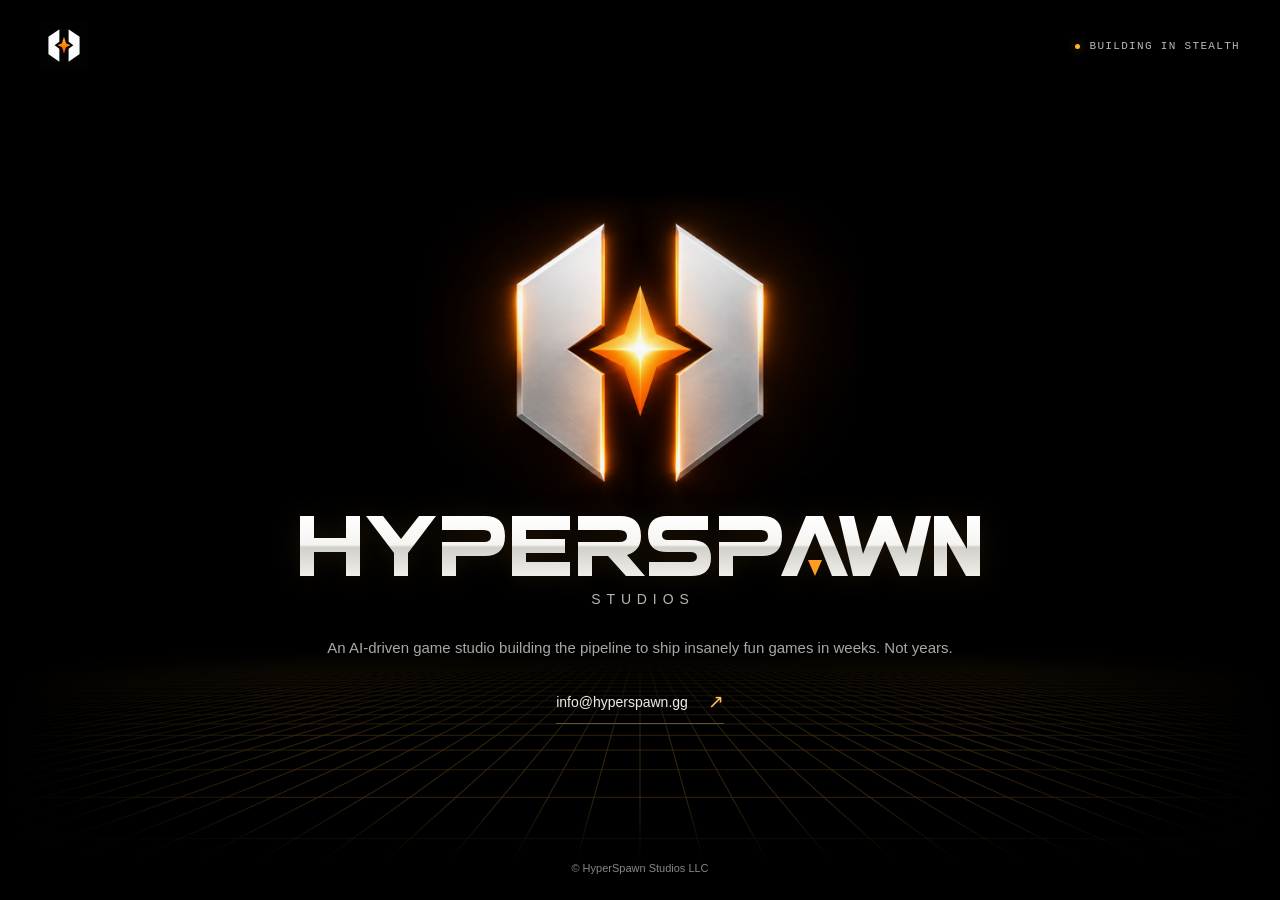
<file: index.html>
<!doctype html>
<html lang="en">
  <head>
    <meta charset="utf-8">
    <meta name="viewport" content="width=device-width, initial-scale=1">
    <meta name="theme-color" content="#000000">
    <title>HyperSpawn Studios — Building in stealth</title>
    <meta name="description" content="An AI-driven game studio building the pipeline to ship insanely fun games in weeks. Not years.">
    <link rel="canonical" href="https://hyperspawn.gg/">
    <link rel="icon" type="image/png" sizes="32x32" href="favicon.png">
    <link rel="apple-touch-icon" sizes="180x180" href="apple-touch-icon.png">
    <meta property="og:type" content="website">
    <meta property="og:url" content="https://hyperspawn.gg/">
    <meta property="og:site_name" content="HyperSpawn Studios">
    <meta property="og:title" content="HyperSpawn Studios — Building in stealth">
    <meta property="og:description" content="An AI-driven game studio building the pipeline to ship insanely fun games in weeks. Not years.">
    <!-- Selected banner option 4, with the vector wordmark included in the share image. -->
    <meta property="og:image" content="https://hyperspawn.gg/images/share.jpg">
    <meta property="og:image:width" content="1200">
    <meta property="og:image:height" content="630">
    <meta property="og:image:alt" content="The silver HyperSpawn emblem, glowing orange star, and HYPERSPAWN wordmark on charcoal.">
    <meta name="twitter:card" content="summary_large_image">
    <meta name="twitter:title" content="HyperSpawn Studios — Building in stealth">
    <meta name="twitter:description" content="An AI-driven game studio building the pipeline to ship insanely fun games in weeks. Not years.">
    <meta name="twitter:image" content="https://hyperspawn.gg/images/share.jpg">
    <meta name="twitter:image:alt" content="The silver HyperSpawn emblem, glowing orange star, and HYPERSPAWN wordmark on charcoal.">
    <link rel="stylesheet" href="styles.css">
    <link rel="preload" as="image" href="images/motion/left-blade.png">
    <link rel="preload" as="image" href="images/motion/right-blade.png">
    <link rel="preload" as="image" href="images/motion/star.png">
    <script src="motion.js" defer></script>
  </head>
  <body>
    <header class="masthead">
      <img class="brand-mark" src="images/logo.png" width="48" height="48" alt="HyperSpawn Studios logo">
      <!-- TODO: Confirm the public stealth-status wording. -->
      <span class="status"><span class="status-light" aria-hidden="true"></span> Building in stealth</span>
    </header>
    <main class="hero">
      <div class="grid-floor" aria-hidden="true">
        <svg viewBox="0 0 1440 260" preserveAspectRatio="none" focusable="false" xmlns="http://www.w3.org/2000/svg">
          <path class="grid-rails" d="M720 0L-2880 260 M720 0L-2808 260 M720 0L-2736 260 M720 0L-2664 260 M720 0L-2592 260 M720 0L-2520 260 M720 0L-2448 260 M720 0L-2376 260 M720 0L-2304 260 M720 0L-2232 260 M720 0L-2160 260 M720 0L-2088 260 M720 0L-2016 260 M720 0L-1944 260 M720 0L-1872 260 M720 0L-1800 260 M720 0L-1728 260 M720 0L-1656 260 M720 0L-1584 260 M720 0L-1512 260 M720 0L-1440 260 M720 0L-1368 260 M720 0L-1296 260 M720 0L-1224 260 M720 0L-1152 260 M720 0L-1080 260 M720 0L-1008 260 M720 0L-936 260 M720 0L-864 260 M720 0L-792 260 M720 0L-720 260 M720 0L-648 260 M720 0L-576 260 M720 0L-504 260 M720 0L-432 260 M720 0L-360 260 M720 0L-288 260 M720 0L-216 260 M720 0L-144 260 M720 0L-72 260 M720 0L0 260 M720 0L72 260 M720 0L144 260 M720 0L216 260 M720 0L288 260 M720 0L360 260 M720 0L432 260 M720 0L504 260 M720 0L576 260 M720 0L648 260 M720 0L720 260 M720 0L792 260 M720 0L864 260 M720 0L936 260 M720 0L1008 260 M720 0L1080 260 M720 0L1152 260 M720 0L1224 260 M720 0L1296 260 M720 0L1368 260 M720 0L1440 260 M720 0L1512 260 M720 0L1584 260 M720 0L1656 260 M720 0L1728 260 M720 0L1800 260 M720 0L1872 260 M720 0L1944 260 M720 0L2016 260 M720 0L2088 260 M720 0L2160 260 M720 0L2232 260 M720 0L2304 260 M720 0L2376 260 M720 0L2448 260 M720 0L2520 260 M720 0L2592 260 M720 0L2664 260 M720 0L2736 260 M720 0L2808 260 M720 0L2880 260 M720 0L2952 260 M720 0L3024 260 M720 0L3096 260 M720 0L3168 260 M720 0L3240 260 M720 0L3312 260 M720 0L3384 260 M720 0L3456 260 M720 0L3528 260 M720 0L3600 260 M720 0L3672 260 M720 0L3744 260 M720 0L3816 260 M720 0L3888 260 M720 0L3960 260 M720 0L4032 260 M720 0L4104 260 M720 0L4176 260 M720 0L4248 260 M720 0L4320 260"/>
          <path class="grid-row" d="M0 0H1440" transform="translate(0 312.9630)"/>
          <path class="grid-row" d="M0 0H1440" transform="translate(0 234.7222)"/>
          <path class="grid-row" d="M0 0H1440" transform="translate(0 187.7778)"/>
          <path class="grid-row" d="M0 0H1440" transform="translate(0 156.4815)"/>
          <path class="grid-row" d="M0 0H1440" transform="translate(0 134.1270)"/>
          <path class="grid-row" d="M0 0H1440" transform="translate(0 117.3611)"/>
          <path class="grid-row" d="M0 0H1440" transform="translate(0 104.3210)"/>
          <path class="grid-row" d="M0 0H1440" transform="translate(0 93.8889)"/>
          <path class="grid-row" d="M0 0H1440" transform="translate(0 85.3535)"/>
          <path class="grid-row" d="M0 0H1440" transform="translate(0 78.2407)"/>
          <path class="grid-row" d="M0 0H1440" transform="translate(0 72.2222)"/>
          <path class="grid-row" d="M0 0H1440" transform="translate(0 67.0635)"/>
          <path class="grid-row" d="M0 0H1440" transform="translate(0 62.5926)"/>
          <path class="grid-row" d="M0 0H1440" transform="translate(0 58.6806)"/>
          <path class="grid-row" d="M0 0H1440" transform="translate(0 55.2288)"/>
          <path class="grid-row" d="M0 0H1440" transform="translate(0 52.1605)"/>
          <path class="grid-row" d="M0 0H1440" transform="translate(0 49.4152)"/>
          <path class="grid-row" d="M0 0H1440" transform="translate(0 46.9444)"/>
          <path class="grid-row" d="M0 0H1440" transform="translate(0 44.7090)"/>
          <path class="grid-row" d="M0 0H1440" transform="translate(0 42.6768)"/>
          <path class="grid-row" d="M0 0H1440" transform="translate(0 40.8213)"/>
          <path class="grid-row" d="M0 0H1440" transform="translate(0 39.1204)"/>
          <path class="grid-row" d="M0 0H1440" transform="translate(0 37.5556)"/>
          <path class="grid-row" d="M0 0H1440" transform="translate(0 36.1111)"/>
          <path class="grid-row" d="M0 0H1440" transform="translate(0 34.7737)"/>
          <path class="grid-row" d="M0 0H1440" transform="translate(0 33.5317)"/>
          <path class="grid-row" d="M0 0H1440" transform="translate(0 32.3755)"/>
          <path class="grid-row" d="M0 0H1440" transform="translate(0 31.2963)"/>
          <path class="grid-row" d="M0 0H1440" transform="translate(0 30.2867)"/>
          <path class="grid-row" d="M0 0H1440" transform="translate(0 29.3403)"/>
          <path class="grid-row" d="M0 0H1440" transform="translate(0 28.4512)"/>
          <path class="grid-row" d="M0 0H1440" transform="translate(0 27.6144)"/>
          <path class="grid-row" d="M0 0H1440" transform="translate(0 26.8254)"/>
          <path class="grid-row" d="M0 0H1440" transform="translate(0 26.0802)"/>
          <path class="grid-row" d="M0 0H1440" transform="translate(0 25.3754)"/>
          <path class="grid-row" d="M0 0H1440" transform="translate(0 24.7076)"/>
          <path class="grid-row" d="M0 0H1440" transform="translate(0 24.0741)"/>
          <path class="grid-row" d="M0 0H1440" transform="translate(0 23.4722)"/>
          <path class="grid-row" d="M0 0H1440" transform="translate(0 22.8997)"/>
          <path class="grid-row" d="M0 0H1440" transform="translate(0 22.3545)"/>
          <path class="grid-row" d="M0 0H1440" transform="translate(0 21.8346)"/>
          <path class="grid-row" d="M0 0H1440" transform="translate(0 21.3384)"/>
          <path class="grid-row" d="M0 0H1440" transform="translate(0 20.8642)"/>
          <path class="grid-row" d="M0 0H1440" transform="translate(0 20.4106)"/>
        </svg>
      </div>
      <!-- Three transparent layers preserve the original mark; the wordmark stays vector. -->
      <div class="hero-copy">
        <div class="hero-art" aria-hidden="true">
          <div class="assembly">
            <div class="logo-layer left">
              <div class="parallax-layer" data-depth=".55">
                <div class="breath-layer">
                  <img src="images/motion/left-blade.png" width="1080" height="804" alt="" fetchpriority="high">
                  <div class="metal-glint"><i></i></div>
                </div>
              </div>
            </div>
            <div class="logo-layer right">
              <div class="parallax-layer" data-depth=".8">
                <div class="breath-layer">
                  <img src="images/motion/right-blade.png" width="1080" height="804" alt="" fetchpriority="high">
                  <div class="metal-glint"><i></i></div>
                </div>
              </div>
            </div>
            <div class="logo-layer star">
              <div class="parallax-layer" data-depth="1.5">
                <div class="breath-layer">
                  <img src="images/motion/star.png" width="1080" height="804" alt="" fetchpriority="high">
                  <img class="star-energy" src="images/motion/star.png" width="1080" height="804" alt="">
                  <img class="star-flare" src="images/motion/star.png" width="1080" height="804" alt="">
                </div>
              </div>
            </div>
          </div>
        </div>
        <h1 aria-label="HyperSpawn Studios">
          <svg class="wordmark" viewBox="0 0 680 60" aria-hidden="true" focusable="false" xmlns="http://www.w3.org/2000/svg">
            <defs>
              <linearGradient id="wordmark-metal" x1="0" y1="0" x2="0" y2="1">
                <stop offset="0" stop-color="#fff"/>
                <stop offset="0.48" stop-color="#f5f4f1"/>
                <stop offset="0.52" stop-color="#d2d0ca"/>
                <stop offset="1" stop-color="#f0eee9"/>
              </linearGradient>
            </defs>
            <g fill="url(#wordmark-metal)">
              <path d="M0 0h14v22h32V0h14v60H46V36H14v24H0z"/>
              <path d="M66 0h17l18 23 18-23h17l-28 37v23H94V37z"/>
              <path d="M142 0h43q20 0 20 20t-20 20h-29v20h-14V26h42q7 0 7-6t-7-6h-42z"/>
              <path d="M212 0h58v14h-44v9h39v14h-39v9h44v14h-58z"/>
              <path d="M278 0h42q21 0 21 20 0 15-14 19l18 21h-19l-18-20h-16v20h-14V26h41q8 0 8-6t-8-6h-41z"/>
              <path d="M408 0v14h-40q-6 0-6 5t6 5h23q20 0 20 18t-20 18h-42V46h41q7 0 7-5t-7-5h-23q-19 0-19-18t19-18z"/>
              <path d="M419 0h43q20 0 20 20t-20 20h-29v20h-14V26h42q7 0 7-6t-7-6h-42z"/>
              <path d="M481 60 506 0h17l25 60h-16l-17-43-18 43z"/>
              <path d="m539 0 14 60h17l15-35 15 35h17l14-60h-15l-10 38-15-38h-13l-15 38-9-38z"/>
              <path d="M634 60V0h14l19 33V0h13v60h-14l-19-34v34z"/>
            </g>
            <path fill="#ff9d22" d="m508 44 7 16 7-16z"/>
          </svg>
          <span>Studios</span>
        </h1>
        <!-- TODO: Approve the condensed studio copy. -->
        <p class="description">An AI-driven game studio building the pipeline to ship insanely fun games in weeks. Not years.</p>
        <a class="contact" href="mailto:info@hyperspawn.gg">info@hyperspawn.gg <span aria-hidden="true">↗</span></a>
      </div>
    </main>
    <footer>© HyperSpawn Studios LLC</footer>
  </body>
</html>
</file>
<file: styles.css>
:root {
  color-scheme: dark;
  font-family: "Arial", "Helvetica Neue", sans-serif;
  color: #f4f3ef;
  font-synthesis: none;
  -webkit-font-smoothing: antialiased;
}

* { box-sizing: border-box; }

html, body { background: #000; }

body {
  min-width: 280px;
  min-height: 100vh;
  min-height: 100svh;
  margin: 0;
  display: flex;
  flex-direction: column;
}

.masthead {
  position: relative;
  z-index: 1;
  display: flex;
  align-items: center;
  justify-content: space-between;
  padding: 16px 22px;
}

.brand-mark { display: block; width: 42px; height: 42px; }

.status {
  display: inline-flex;
  align-items: center;
  gap: 9px;
  color: #bcb8b0;
  font-family: "Courier New", monospace;
  font-size: 10px;
  letter-spacing: 0.08em;
  text-transform: uppercase;
}

.status-light {
  width: 5px;
  height: 5px;
  border-radius: 50%;
  background: #ffb627;
  box-shadow: 0 0 10px #ff9b3280;
}

.hero {
  position: relative;
  flex: 1;
  display: flex;
  justify-content: center;
  align-items: center;
  isolation: isolate;
}

.hero-art {
  display: flex;
  justify-content: center;
  align-items: center;
  height: clamp(210px, 38svh, 400px);
  margin-bottom: -12px;
}

.hero-copy {
  width: 100%;
  padding: 0 22px 24px;
  text-align: center;
}

h1 {
  margin: 0;
  font-size: clamp(42px, 8.7vw, 112px);
  font-weight: 900;
  letter-spacing: -0.065em;
  line-height: 0.95;
}

.wordmark {
  display: block;
  width: min(100%, 680px);
  height: auto;
  margin: 0 auto;
  filter: drop-shadow(0 0 12px #ff9d221c);
}

h1 span {
  display: block;
  margin-top: 15px;
  padding-left: 0.42em;
  color: #b9b5ad;
  font-size: 12px;
  font-weight: 500;
  line-height: 1.2;
  letter-spacing: 0.42em;
  text-transform: uppercase;
}

.description {
  max-width: 680px;
  margin: 27px auto 0;
  color: #aaa8a3;
  font-size: 14px;
  line-height: 1.7;
  text-wrap: pretty;
}

.contact {
  display: inline-flex;
  min-height: 44px;
  align-items: center;
  gap: 20px;
  margin-top: 20px;
  padding: 4px 0;
  color: #eeece7;
  border-bottom: 1px solid #65523a;
  text-decoration: none;
  font-size: 14px;
  transition: color 160ms ease, border-color 160ms ease;
}

.contact span { color: #ffc15c; font-size: 19px; }
.contact:hover { color: #ffc15c; border-color: #ffc15c; }
.contact:focus-visible { outline: 2px solid #ffc15c; outline-offset: 7px; }

footer {
  padding: 20px 22px 24px;
  color: #89867f;
  font-size: 11px;
  text-align: center;
}

@media (min-width: 700px) {
  .masthead { padding: 22px 40px; }
  .brand-mark { width: 48px; height: 48px; }
  .status { font-size: 11px; letter-spacing: 0.12em; }
  h1 span { font-size: 14px; }
  .description { font-size: 15px; }
  footer { padding-bottom: 26px; }
}

/* Nested transforms let the assembly breathe independently of cursor depth. */
.assembly {
  position: relative;
  width: min(100%, calc(clamp(210px, 38svh, 400px) * 1080 / 804));
  aspect-ratio: 1080 / 804;
  animation: assembly-float 7s ease-in-out infinite;
}

.assembly img { display: block; width: 100%; height: 100%; }
.logo-layer, .parallax-layer, .breath-layer { position: absolute; inset: 0; }
.left .breath-layer { animation: breathe-left 7s ease-in-out infinite; }
.right .breath-layer { animation: breathe-right 7s ease-in-out infinite; }
.star .breath-layer {
  transform-origin: 50% 48%;
  animation: breathe-star 7s ease-in-out infinite;
}

.star-energy, .star-flare { position: absolute; inset: 0; opacity: 0; mix-blend-mode: screen; }
.star-energy { animation: energy 7s ease-in-out infinite; }
.star-flare { animation: star-flare 9s ease-in-out infinite; }
.metal-glint { position: absolute; inset: 0; overflow: hidden; }
.left .metal-glint { clip-path: polygon(23.5% 29%, 42% 12%, 42% 40.5%, 34.4% 47.9%, 42% 55.5%, 42% 85.5%, 23.5% 67%); }
.right .metal-glint { clip-path: polygon(58% 12%, 76.5% 29%, 76.5% 67%, 58% 85.5%, 58% 55.5%, 65.6% 47.9%, 58% 40.5%); }
.metal-glint i {
  position: absolute;
  inset: -20% auto -20% -25%;
  width: 19%;
  background: linear-gradient(90deg, transparent, #fff8, transparent);
  transform: translateX(0) skewX(-22deg);
  opacity: 0;
  animation: metal-sweep 9s ease-in-out infinite;
}

@keyframes assembly-float { 50% { transform: translateY(-2px); } }
@keyframes breathe-left { 0%, 100% { transform: translateX(0); } 50% { transform: translateX(-1.8%); } }
@keyframes breathe-right { 0%, 100% { transform: translateX(0); } 50% { transform: translateX(1.8%); } }
@keyframes breathe-star { 0%, 100% { transform: scale(1); } 50% { transform: scale(1.035); } }
@keyframes energy { 0%, 100% { opacity: 0; } 50% { opacity: .08; } }
@keyframes metal-sweep {
  0%, 60% { transform: translateX(0) skewX(-22deg); opacity: 0; }
  64%, 81% { opacity: .45; }
  87%, 100% { transform: translateX(790%) skewX(-22deg); opacity: 0; }
}
@keyframes star-flare { 0%, 70%, 84%, 100% { opacity: 0; } 76% { opacity: .5; } }

/* Draw perspective directly in SVG: no minified texture or rotating hairlines.
   Rails and rows share the same square floor-plane projection. */
.grid-floor {
  position: absolute;
  z-index: -1;
  pointer-events: none;
  left: 0;
  right: 0;
  top: 72%;
  bottom: -20px;
  overflow: hidden;
  color: #ffb13c;
  opacity: .24;
  mask-image: linear-gradient(transparent 8%, #000 46%, #000 72%, transparent), linear-gradient(90deg, transparent, #000 24%, #000 76%, transparent);
  mask-composite: intersect;
}

.grid-floor svg { display: block; width: 100%; height: 100%; overflow: hidden; }
.grid-floor path { fill: none; stroke: currentColor; stroke-width: 1.2; vector-effect: non-scaling-stroke; }
.grid-rails { opacity: .75; }
.grid-row { opacity: .65; }

@media (prefers-reduced-motion: reduce) {
  .assembly, .assembly .breath-layer, .star-energy, .star-flare, .metal-glint i { animation: none; }
  .parallax-layer { transform: none !important; }
  .star-energy, .star-flare, .metal-glint { opacity: 0; }
  .contact { transition: none; }
}
</file>
